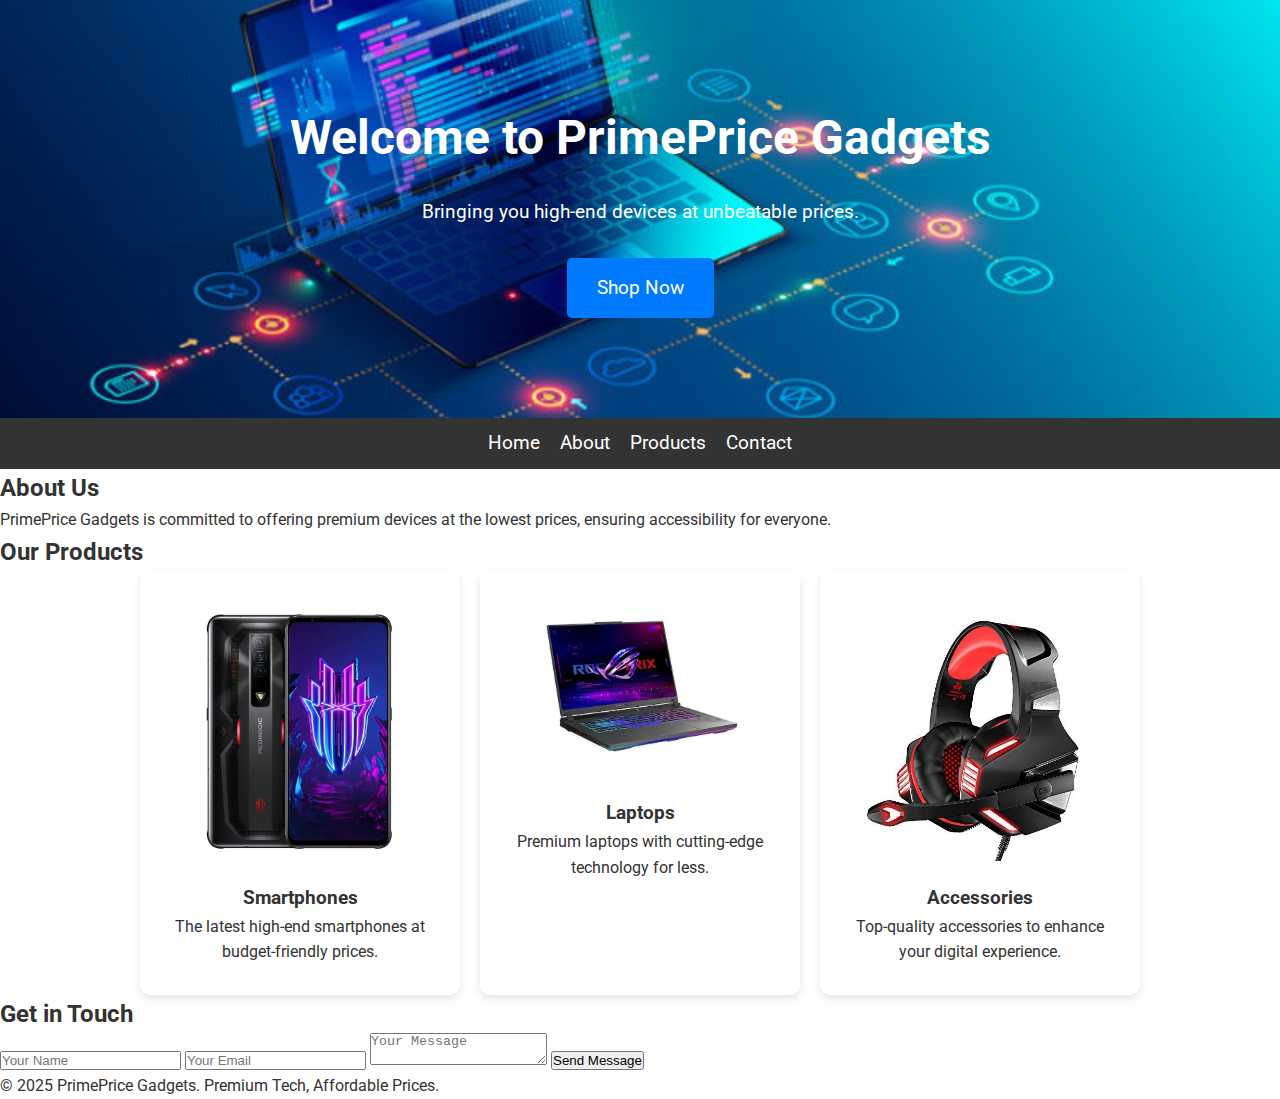
<file: LabAct2/index.html>
<!DOCTYPE html>
<html lang="en">
<head>
  <meta charset="UTF-8">
  <meta name="viewport" content="width=device-width, initial-scale=1.0">
  <title>PrimePrice Gadgets - Affordable High-End Devices!</title>
  <link href="https://fonts.googleapis.com/css2?family=Roboto:wght@400;700&display=swap" rel="stylesheet">
  <link rel="stylesheet" href="style.css">
</head>
<body>

  <!-- Hero Section -->
  <section class="hero">
    <div class="hero-content">
      <h1>Welcome to PrimePrice Gadgets</h1>
      <p>Bringing you high-end devices at unbeatable prices.</p>
      <a href="#services" class="cta-button">Shop Now</a>
    </div>
  </section>

  <!-- Navigation -->
  <nav>
    <ul class="nav-links">
      <li><a href="#home">Home</a></li>
      <li><a href="#about">About</a></li>
      <li><a href="#services">Products</a></li>
      <li><a href="#contact">Contact</a></li>
    </ul>
  </nav>

  <!-- About Section -->
  <section id="about" class="about">
    <div class="container">
      <h2>About Us</h2>
      <p>PrimePrice Gadgets is committed to offering premium devices at the lowest prices, ensuring accessibility for everyone.</p>
    </div>
  </section>

  <!-- Products Section -->
  <section id="services" class="services">
    <div class="container">
      <h2>Our Products</h2>
      <div class="service-grid">
        <div class="service-item">
          <img src="RedMagic.webp" alt="Smartphone">
          <h3>Smartphones</h3>
          <p>The latest high-end smartphones at budget-friendly prices.</p>
        </div>
        <div class="service-item">
          <img src="Laptop.jfif" alt="Laptop">
          <h3>Laptops</h3>
          <p>Premium laptops with cutting-edge technology for less.</p>
        </div>
        <div class="service-item">
          <img src="Headphone.jfif" alt="Accessories">
          <h3>Accessories</h3>
          <p>Top-quality accessories to enhance your digital experience.</p>
        </div>
      </div>
    </div>
  </section>

  <!-- Contact Section -->
  <section id="contact" class="contact">
    <div class="container">
      <h2>Get in Touch</h2>
      <form action="#" method="POST">
        <input type="text" name="name" placeholder="Your Name" required>
        <input type="email" name="email" placeholder="Your Email" required>
        <textarea name="message" placeholder="Your Message" required></textarea>
        <button type="submit">Send Message</button>
      </form>
    </div>
  </section>

  <!-- Footer -->
  <footer>
    <div class="container">
      <p>&copy; 2025 PrimePrice Gadgets. Premium Tech, Affordable Prices.</p>
    </div>
  </footer>

</body>
</html>
</file>
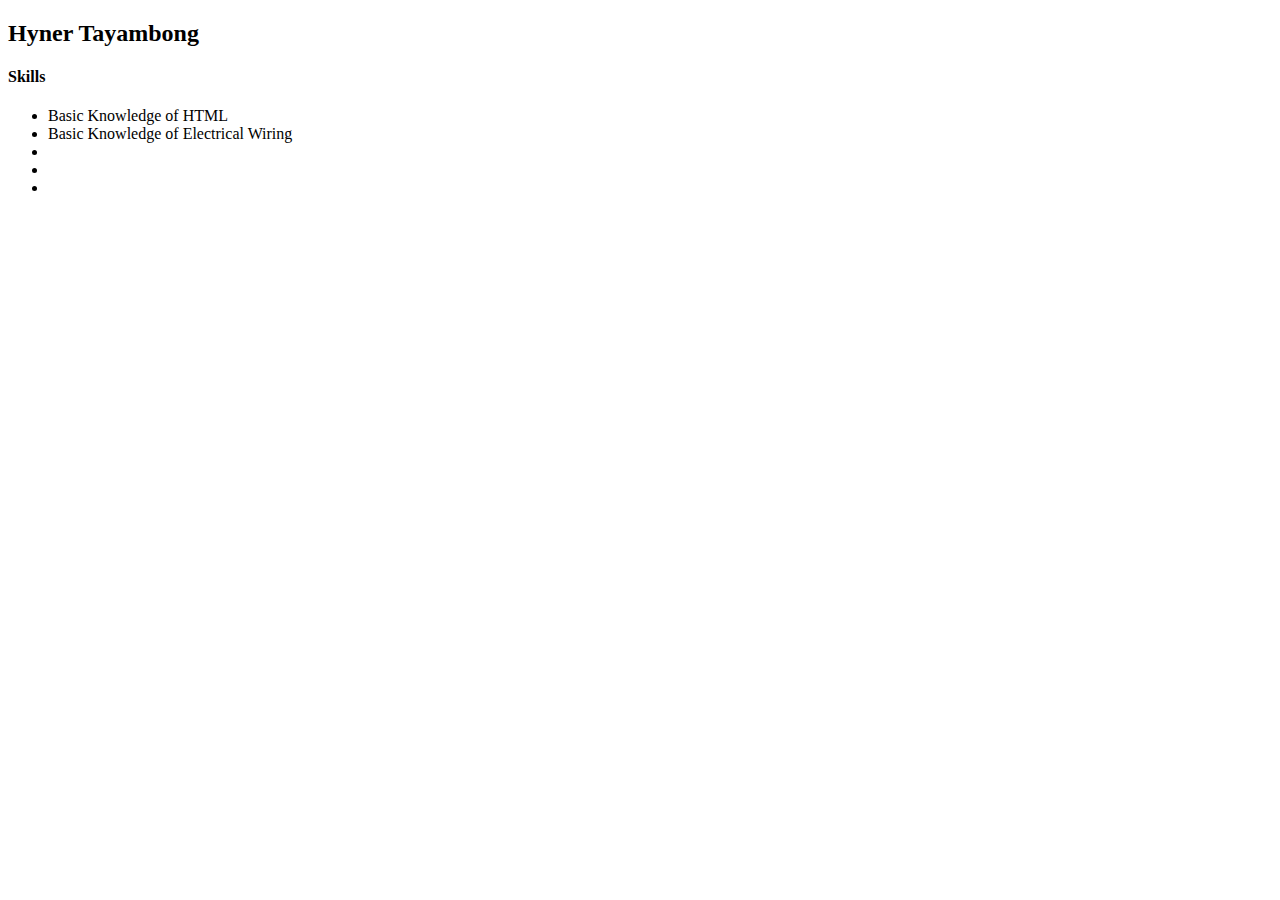
<file: Resume.html>
<!DOCTYPE html>
<html lang="en">
<head>
    <meta charset="UTF-8">
    <meta name="viewport" content="width=device-width, initial-scale=1.0">
    <title>Resume</title>
</head>
<body>
    <h2>Hyner Tayambong</h2>
    <h2></h2>
    <h2></h2>


    <h4>Skills</h4>
    <ul>
        <li>Basic Knowledge of HTML</li>
        <li>Basic Knowledge of Electrical Wiring</li>
        <li></li>
        <li></li>
        <li></li>

    </ul>

</body>
</html>
</file>
<file: LabAct2/style.css>
/* General Reset and Box Model */
* {
    margin: 0;
    padding: 0;
    box-sizing: border-box;
}

/* Body and Fonts */
body {
    font-family: 'Roboto', sans-serif;
    line-height: 1.6;
    color: #333;
    background-color: #fff;
}

/* Hero Section */
.hero {
    background-image: url('background.jpg');
    background-size: cover;
    background-position: center;
    color: white;
    padding: 100px 20px;
    text-align: center;
}

.hero h1 {
    font-size: 3em;
    margin-bottom: 20px;
}

.hero p {
    font-size: 1.2em;
    margin-bottom: 30px;
}

.cta-button {
    background-color: #007BFF;
    color: white;
    padding: 15px 30px;
    text-decoration: none;
    border-radius: 5px;
    font-size: 1.2em;
    transition: background-color 0.3s ease;
    display: inline-block;
}

.cta-button:hover {
    background-color: #0056b3;
}

/* Navigation */
nav {
    background-color: #333;
    padding: 10px 0;
    text-align: center;
}

.nav-links {
    list-style: none;
    display: flex;
    justify-content: center;
    gap: 20px;
}

.nav-links a {
    color: white;
    text-decoration: none;
    font-size: 1.2em;
}

.nav-links a:hover {
    color: #007BFF;
}

/* Services Section */
.service-grid {
    display: grid;
    grid-template-columns: repeat(auto-fit, minmax(250px, 1fr));
    gap: 20px;
    max-width: 1000px;
    margin: 0 auto;
    text-align: center;
}

.service-item img {
    width: 100%;
    height: auto;
    border-radius: 10px;
    margin-bottom: 15px;
}

.service-item {
    background-color: #fff;
    padding: 30px;
    border-radius: 10px;
    box-shadow: 0 4px 8px rgba(0, 0, 0, 0.1);
}
</file>
